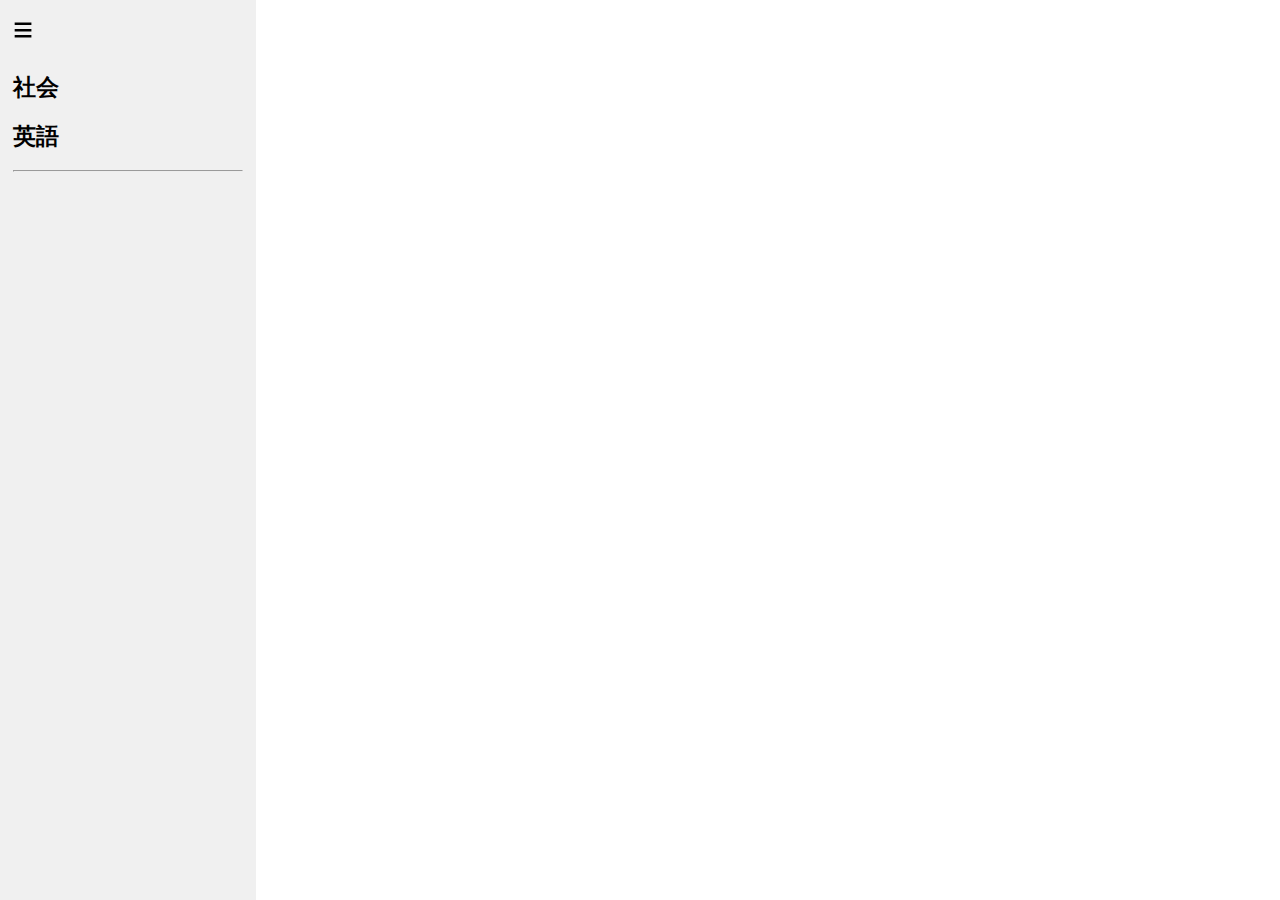
<file: index.html>
<!DOCTYPE html>
<html lang="ja">
<head>
  <meta charset="UTF-8">
  <title>クイズ</title>
  <link rel="apple-touch-icon" href="IMG_6612.jpeg">
  <style>
  * {
    margin: 0;
    padding: 0;
    box-sizing: border-box;
  }
  html, body {
    height: 100%;
    width: 100%;
  }
  body {
    display: flex;
    flex-direction: row;
  }
  #menu-button {
    position: fixed;
    top: 1vh;
    left: 1vw;
    background: none;
    border: none;
    padding: 0;
    font-size: 4vh;
    font-weight: bold;
    z-index: 1000;
    cursor: pointer;
  }
  #header-area {
    width: 20vw;
    min-width: 120px;
    background-color: #f0f0f0;
    padding: 2vh 1vw;
    height: 100vh;
    box-sizing: border-box;
  }
  #header-area h2 {
    cursor: pointer;
    margin: 2vh 0;
    font-size: 2.5vh;
  }
  hr {
    margin-top: 2vh;
  }
    #viewer {
      flex-grow: 1;
      border: none;
      height: 100vh;
      padding-top: 6vh;
      box-sizing: border-box;
    }
  @media (max-width: 600px) {
    #header-area {
      width: 50vw;
    }
    #menu-button {
      font-size: 5vh;
    }
    #header-area h2 {
      font-size: 3vh;
    }
  }
</style>
</head>
<body>
  <div id="menu-button" onclick="toggleHeader()">≡</div>
  <div id="header-area">
    <div style="margin-top: 6vh;">
      <h2 onclick="loadHTML('SocialStudies.html')">社会</h2>
      <h2 onclick="loadHTML('English.html')">英語</h2>
      <hr>
    </div>
  </div>
  <iframe id="viewer" src=""></iframe>
  <script>
    const iframe = document.getElementById("viewer");
    function toggleHeader() {
      const header = document.getElementById('header-area');
      header.style.display = (header.style.display === "none") ? "block" : "none";
    }
    function loadHTML(file) {
      iframe.src = file;
    }
  </script>
</body>
</html>
</file>
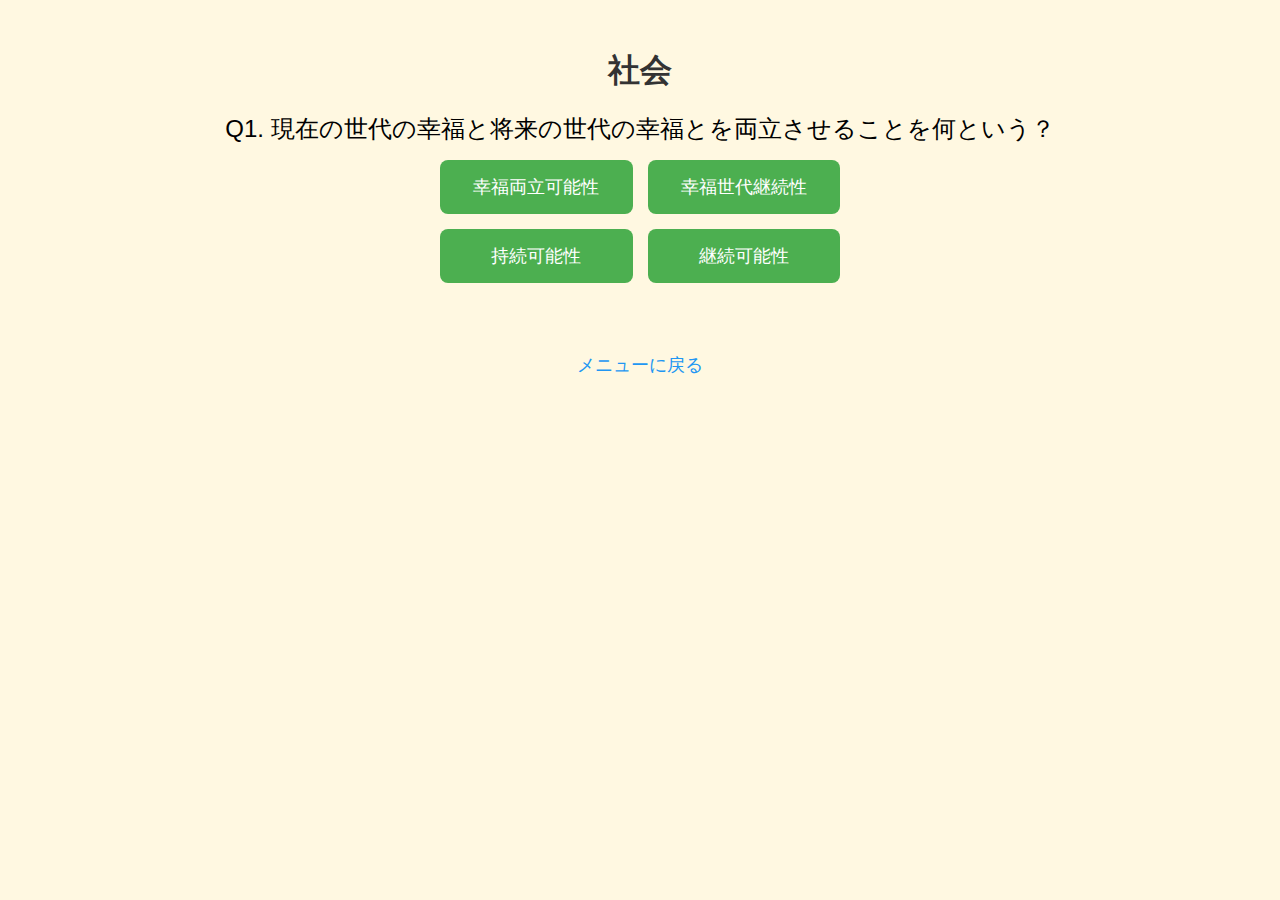
<file: SocialStudies.html>
<!--<!DOCTYPE html>
<html lang="ja">
<head>
    <meta charset="UTF-8">
    <meta name="viewport" content="width=device-width, initial-scale=1.0">
    <title>社会</title>
    <style>
        body {
  font-family: Arial, sans-serif;
  background-color: #f9f9f9;
  display: flex;
  justify-content: center;
  align-items: center;
  min-height: 100vh;
  margin: 0;
}
.container {
  max-width: 800px;
  width: 100%;
  margin: 0 auto;
  text-align: center;
  padding: 50px;
}
.quiz-info {
  font-size: 1.2rem;
  color: white;
  margin-bottom: 20px;
  max-width: 100px;
  margin-left: auto;
  margin-right: auto;
  padding: 5px;
  border: 2px solid #333;
  border-radius: 5px;
  background-color: dimgrey;
}
.quiz-container,
.result-section,
.final-section {
  display: none;
  margin: 20px auto;
}
.question-number {
  font-weight: bold;
  margin-bottom: 10px;
}
.question {
  font-weight: bold;
  margin-bottom: 10px;
  padding: 15px;
  border: 2px solid black;
  border-radius: 10px;
  box-shadow: 0px 0px 8px rgba(0, 0, 0, 0.5);
  background-color: #ffffff;
}
.grid-container {
  display: grid;
  grid-template-columns: 1fr 1fr;
  grid-gap: 10px;
}
.choice {
  padding: 15px;
  background-color: #ffffff;
  text-align: center;
  cursor: pointer;
  border: 2px solid black;
  border-radius: 10px;
  box-shadow: 0px 0px 8px rgba(0, 0, 0, 0.5);
  transition: background-color 0.3s;
}
.choice:hover {
  background-color: #d0d0d0;
}
.result-section {
  padding: 20px;
  border: 2px solid black;
  border-radius: 10px;
  box-shadow: 5px 5px 10px rgba(0, 0, 0, 0.5);
  background-color: #f1f1f1;
}
#answer-result {
  font-size: 2rem;
  margin-bottom: 10px;
}
.correct {
  color: green;
}
.wrong {
  color: red;
}
#next-question {
  margin-top: 20px;
  padding: 10px;
  background-color: #e0e0e0;
  text-align: center;
  cursor: pointer;
  border: 2px solid black;
  border-radius: 10px;
  box-shadow: 0px 0px 8px rgba(0, 0, 0, 0.5);
  transition: background-color 0.3s;
  max-width: 300px;
  margin-left: auto;
  margin-right: auto;
}
#next-question:hover {
  background-color: #d0d0d0;
}
.final-section {
  padding: 20px;
  border: 2px solid black;
  border-radius: 10px;
  box-shadow: 5px 5px 10px rgba(0, 0, 0, 0.5);
  background-color: #f9f9f9;
  margin: 20px auto;
  max-width: 800px;
}
#restart-quiz {
  margin-top: 20px;
  padding: 10px;
  background-color: #e0e0e0;
  text-align: center;
  cursor: pointer;
  border: 2px solid black;
  border-radius: 10px;
  box-shadow: 0px 0px 8px rgba(0, 0, 0, 0.5);
  transition: background-color 0.3s;
  max-width: 300px;
  margin-left: auto;
  margin-right: auto;
}
#restart-quiz:hover {
  background-color: #d0d0d0;
}

    </style>
</head>
<body>
    <div class="container" id="container">
        <div class="quiz-info">
            全 <span id="total-questions"></span> 問
        </div>
        <h1>社会</h1>
        <div class="quiz-container" id="quiz-container">
            <div class="question-number" id="question-number"></div>
            <div class="question" id="question"></div>
            <div class="grid-container" id="choices-container"></div>
        </div>
        <div class="result-section" id="answer-section">
            <h2>回答結果</h2>
            <p id="answer-result"></p>
            <div id="next-question" onclick="nextQuestion()">次の問題へ</div>
        </div>
        <div id="final-result" class="final-section">
            <h2>最終結果</h2>
            <p id="score"></p>
            <div id="restart-quiz" onclick="restartQuiz()">もう一度遊ぶ</div>
        </div>
    </div>
    <script>
        const quizData = [
  {
    question: "16世紀から18世紀までの欧米諸国は，アジアの大国に対して，人口や国力では？",
    choices: [
      { text: "優れていた．" },
      { text: "劣っていた．" },
    ],
    correct: 1,
  },
  {
    question: "人口や国力では劣っていた欧米諸国がアジアの大国も支配させることができるようになったのはなぜ？",
    choices: [
      { text: "宗教家が多く，その宗教による国の団結力が高かったため．" },
      { text: "国権力者が，アジアの人々を人質として拉致したため．" },
      { text: "産業革命で，軍事や工業の優れた技術を手に入れたため．" },
      { text: "この頃のアジアは各地で内戦が起こり，国内の結束が緩くなっていたため．" },
    ],
    correct: 2,
  },
  {
    question: "18世紀の清が欧米との貿易をするために唯一開いた港はどこ？",
    choices: [
      { text: "旅順" },
      { text: "広州" },
      { text: "香港" },
      { text: "上海" },
    ],
    correct: 1,
  },
  {
    question: "この頃，イギリスが他国から多く輸入していたものは？",
    choices: [
      { text: "茶，陶磁器，絹" },
      { text: "鉄鉱石，石油" },
      { text: "香辛料，米，綿" },
      { text: "銀，工業製品，アヘン" },
    ],
    correct: 0,
  },
  {
    question: "同時期，清がイギリスに輸出していたものは？",
    choices: [
      { text: "金，銀" },
      { text: "石油，綿" },
      { text: "文書，鉱石" },
      { text: "茶，絹" },
    ],
    correct: 3,
  },
  {
    question: "イギリスが輸入しているものと，清が輸出しているものの関係により，イギリスは？",
    choices: [
      { text: "赤字になった．" },
      { text: "黒字になった．" },
    ],
    correct: 0,
  },
  {
    question: "イギリスは，清が輸出している茶や絹を他国から大量に輸入していて赤字になったため，どのようにした？",
    choices: [
      { text: "インドから綿織物を輸入し，国内でアヘンを栽培して清に売り，銀や金などの金属を買うようにした．" },
      { text: "綿織物をインドに輸出し，インドでアヘンを栽培させて清に売り，中国製品を買うようにした．" },
    ],
    correct: 1,
  },
  {
    question: "イギリスが，綿織物をインドに輸出し，インドでアヘンを栽培させて清に売り，中国製品を買うようにした．この貿易は何？",
    choices: [
      { text: "三角貿易" },
      { text: "三国貿易" },
      { text: "英印清貿易" },
      { text: "ヨーロッパ-アジア貿易" },
    ],
    correct: 0,
  },
  {
    question: "清がアヘンを厳しく取り締まったためにイギリスが1840年に起こした戦争は？",
    choices: [
      { text: "英清戦争" },
      { text: "西南戦争" },
      { text: "アヘン戦争" },
      { text: "英清アヘン戦争" },
    ],
    correct: 2,
  },
  {
    question: "アヘン戦争に勝利したのは？",
    choices: [
      { text: "清" },
      { text: "イギリス" },
    ],
    correct: 1,
  },
  {
    question: "アヘン戦争に勝利したイギリスが，1842年に敗北国の清と結んだ講和条約は？",
    choices: [
      { text: "北京条約" },
      { text: "南京条約" },
      { text: "南西条約" },
      { text: "天津条約" },
    ],
    correct: 1,
  },
  {
    question: "南京条約の内容は？",
    choices: [
      { text: "北京・南京の2港を開く，上海はイギリスのものとする" },
      { text: "清に罰金2億ドルを課す，清には関税自主権を与えないものとする" },
      { text: "清でイギリス人が起こした事件はイギリスの法律によって罰するものとする" },
      { text: "上海などの5港を開く，清に罰金を課す，香港はイギリスのものとする" },
    ],
    correct: 3,
  },
  {
    question: "南京条約を結んだ翌年，イギリスと清とが結んだ不平等条約の内容は？",
    choices: [
      { text: "清に関税自主権がなく，イギリスに領事裁判権を認めさせる" },
      { text: "清に関税自主権がなく，清の代表はイギリスで定めた者しか認めない" },
      { text: "イギリスに領事裁判権を認め，貿易をする際は，より一層高価なものに変更する" },
      { text: "イギリスに関税自主権がなく，清に領事裁判権を認めさせる" },
    ],
    correct: 0,
  },
  {
    question: "不平等条約が結ばれた後，アヘン戦争後の社会不安と，清が賠償金のために貸した重税のために，清の各地で起こった乱は？",
    choices: [
      { text: "アヘン反抗の乱" },
      { text: "大西地獄の乱" },
      { text: "清内批英の乱" },
      { text: "太平天国の乱" },
    ],
    correct: 3,
  },
  {
    question: "太平天国の乱が起こっている中，イギリスはフランスと共に再び清を攻めて認めさせたのは？",
    choices: [
      { text: "貿易のいっそうの自由化やキリスト教の布教" },
      { text: "清の生産を管理する権利や南京条約で開かせた5港の植民地化" },
    ],
    correct: 0,
  },
  {
    question: "戦争と征服によってイギリスの支配地が内陸に広がったことによってイギリスの安い綿織物が大量に流入して伝統的なインドの綿織物業は打撃を受け，イギリスはインドから税を取ったため1857年に，インド内にあるイギリスの支配地各地で起こった，インド人兵士のイギリス人上官に対する反乱は？",
    choices: [
      { text: "対イギリス反乱" },
      { text: "インド大反乱" },
      { text: "ムガル帝国大反乱" },
      { text: "ムガル反乱" },
    ],
    correct: 1,
  },
  {
    question: "インド大反乱を鎮圧したイギリスは，ムガル皇帝を退位させてイギリス国王を皇帝とした，世界に広がる植民地支配の拠点とした国は？",
    choices: [
      { text: "インド帝国" },
      { text: "インドシナ公国" },
      { text: "南インド共和国" },
      { text: "インド皇国" },
    ],
    correct: 0,
  },
  {
    question: "イギリスから独立したアメリカはアヘン戦争後に中国との関わりを強め，東アジアとの貿易を望むようになり，また，鯨油を採るために太平洋で捕鯨を盛んに行っていたため，アメリカは，日本を開国させて太平洋を横断する貿易船や捕鯨船の寄港地とするために派遣した東インド艦隊司令長官の名前は？",
    choices: [
      { text: "ヘンリー・キャベンディッシュ" },
      { text: "ジャン・ジャック．ルソー" },
      { text: "マシュー・ペリー" },
      { text: "ウィリアム・トムソン" },
    ],
    correct: 2,
  },
  {
    question: "1853年，ペリーは4隻の軍艦を率いて神奈川県のどこに来航した？",
    choices: [
      { text: "浦賀" },
      { text: "横浜" },
      { text: "平塚" },
      { text: "伊勢原" },
    ],
    correct: 0,
  },
  {
    question: "1854年に再び来航したペリーの軍事的な圧力を前に，幕府が結んだ条約は？",
    choices: [
      { text: "日米修好通商条約" },
      { text: "日米和親条約" },
      { text: "日米通商条約" },
      { text: "日米交和条約" },
    ],
    correct: 1,
  },
  {
    question: "日米和親条約によって開港したのはどことどこ？",
    choices: [
      { text: "下関と長崎" },
      { text: "神戸と横浜" },
      { text: "下田と函館" },
      { text: "甲府と上越" },
    ],
    correct: 2,
  },
  {
    question: "日米和親条約の内容として認められたのは？",
    choices: [
      { text: "アメリカの領事を下田に置くこと，アメリカ船に食料や水，石炭などを供給すること" },
      { text: "アメリカの領事を函館に置くこと，日本に来航してきたアメリカ船の修理，改良をすること" },
    ],
    correct: 0,
  },
  {
    question: "日米和親条約を結んだことによって日本はどうなった？",
    choices: [
      { text: "鎖国した．" },
      { text: "閉国した．" },
      { text: "植民地化した．" },
      { text: "開国した．" },
    ],
    correct: 3,
  },
];
let currentQuiz = quizData;
let currentQuestion = 0;
let score = 0;
const totalQuestions = quizData.length;
document.getElementById("total-questions").textContent = totalQuestions;
function initQuiz() {
  currentQuestion = 0;
  score = 0;
  loadQuestion();
}
function loadQuestion() {
  document.getElementById("quiz-container").style.display = "block";
  document.getElementById("answer-section").style.display = "none";
  document.getElementById("final-result").style.display = "none";
  document.getElementById("question-number").textContent = `第 ${
    currentQuestion + 1
  } 問`;
  const questionData = currentQuiz[currentQuestion];
  document.getElementById("question").textContent = questionData.question;
  const choicesContainer = document.getElementById("choices-container");
  choicesContainer.innerHTML = "";
  questionData.choices.forEach((choice, index) => {
    const choiceDiv = document.createElement("div");
    choiceDiv.classList.add("choice");
    choiceDiv.textContent = `${index + 1}. ${choice.text}`;
    choiceDiv.onclick = () => checkAnswer(index, questionData);
    choicesContainer.appendChild(choiceDiv);
  });
}
function checkAnswer(selected, questionData) {
  document.getElementById("quiz-container").style.display = "none";
  document.getElementById("answer-section").style.display = "block";
  const resultText = document.getElementById("answer-result");
  const choicesContainer = document.getElementById("choices-container");
  choicesContainer.innerHTML = "";
  if (selected === questionData.correct) {
    resultText.innerHTML = "<span class='correct'>正解</span>";
    score++;
  } else {
    resultText.innerHTML = "<span class='wrong'>不正解</span>";
  }
  if (currentQuestion === currentQuiz.length - 1) {
    document.getElementById("next-question").textContent = "結果を見る";
  } else {
    document.getElementById("next-question").textContent = "次の問題へ";
  }
}
function nextQuestion() {
  currentQuestion++;
  if (currentQuestion < currentQuiz.length) {
    loadQuestion();
    document.getElementById("container").scrollIntoView({ behavior: "smooth" });
  } else {
    showResult();
  }
}
function showResult() {
  document.getElementById("answer-section").style.display = "none";
  document.getElementById("final-result").style.display = "block";

  const percentage = (score / currentQuiz.length) * 100;
  document.getElementById("score").textContent = `正解数: ${score}/${
    currentQuiz.length
  } (${percentage.toFixed(quizData.length)}%)`;
}
function restartQuiz() {
  currentQuestion = 0;
  score = 0;
  initQuiz();
}
initQuiz();
    </script>
</body>
</html>-->

<!--
<!DOCTYPE html>
<html lang="ja">
<head>
  <meta charset="UTF-8">
  <title>社会クイズ</title>
  <meta name="viewport" content="width=device-width, initial-scale=1">
  <style>
    body {
      font-family: "Hiragino Kaku Gothic ProN", sans-serif;
      background-color: #fff8e1;
      text-align: center;
      padding: 20px;
    }
    h1 {
      color: #333;
      margin-bottom: 30px;
    }
    .question {
      font-size: 24px;
      margin-bottom: 20px;
    }
    button {
      display: block;
      margin: 10px auto;
      padding: 10px 20px;
      font-size: 18px;
      border: none;
      border-radius: 8px;
      background-color: #4CAF50;
      color: white;
      cursor: pointer;
      transition: background-color 0.2s;
    }
    button:hover {
      background-color: #45a049;
    }
    .result {
      margin-top: 20px;
      font-size: 22px;
      font-weight: bold;
    }
    a.back {
      display: inline-block;
      margin-top: 40px;
      text-decoration: none;
      font-size: 18px;
      color: #2196F3;
    }
  </style>
</head>
<body>
  <h1>社会クイズ</h1>
  <div class="question" id="question">問題を読み込み中...</div>
  <div id="choices"></div>
  <div class="result" id="result"></div>
  <a class="back" href="index.html">← メニューに戻る</a>

  <script>
    // 問題データ（ローカルで完結）
    const quiz = [
      {
        question: "日本の首都はどこ？",
        choices: ["大阪", "東京", "京都", "札幌"],
        answer: "東京"
      },
      {
        question: "日本で一番長い川は？",
        choices: ["信濃川", "利根川", "木曽川", "石狩川"],
        answer: "信濃川"
      },
      {
        question: "日本で一番高い山は？",
        choices: ["北岳", "立山", "富士山", "穂高岳"],
        answer: "富士山"
      }
    ];

    let current = 0;
    const questionEl = document.getElementById("question");
    const choicesEl = document.getElementById("choices");
    const resultEl = document.getElementById("result");

    function showQuestion() {
      const q = quiz[current];
      questionEl.textContent = q.question;
      choicesEl.innerHTML = "";

      q.choices.forEach(choice => {
        const btn = document.createElement("button");
        btn.textContent = choice;
        btn.onclick = () => checkAnswer(choice);
        choicesEl.appendChild(btn);
      });
    }

    function checkAnswer(choice) {
      const correct = quiz[current].answer;
      if (choice === correct) {
        resultEl.textContent = "正解！🎉";
        resultEl.style.color = "green";
      } else {
        resultEl.textContent = "不正解… 正解は「" + correct + "」";
        resultEl.style.color = "red";
      }

      current++;
      if (current < quiz.length) {
        setTimeout(() => {
          resultEl.textContent = "";
          showQuestion();
        }, 1500);
      } else {
        setTimeout(() => {
          questionEl.textContent = "全問終了！お疲れさま！";
          choicesEl.innerHTML = "";
          resultEl.textContent = "";
        }, 1500);
      }
    }

    showQuestion();
  </script>
</body>
</html>-->

<!DOCTYPE html>
<html lang="ja">
<head>
  <meta charset="UTF-8">
  <title>社会</title>
  <meta name="viewport" content="width=device-width, initial-scale=1">
  <style>
    body {
      font-family: "Hiragino Kaku Gothic ProN", sans-serif;
      background-color: #fff8e1;
      text-align: center;
      padding: 20px;
    }
    h1 {
      color: #333;
      margin-bottom: 20px;
    }
    .question {
      font-size: 24px;
      margin-bottom: 15px;
    }
    .image-container img {
      width: 80%;
      max-width: 400px;
      border-radius: 10px;
      margin-bottom: 20px;
      box-shadow: 0 4px 8px rgba(0,0,0,0.2);
    }

    /* 2×2グリッド配置 */
    .choices {
      display: grid;
      grid-template-columns: repeat(2, 1fr);
      gap: 15px;
      max-width: 400px;
      margin: 0 auto;
    }

    button {
      padding: 15px;
      font-size: 18px;
      border: none;
      border-radius: 8px;
      background-color: #4CAF50;
      color: white;
      cursor: pointer;
      transition: background-color 0.2s;
      width: 100%;
    }
    button:hover {
      background-color: #45a049;
    }

    .result {
      margin-top: 20px;
      font-size: 22px;
      font-weight: bold;
    }

    .score {
      font-size: 26px;
      margin-top: 30px;
      font-weight: bold;
      color: #333;
    }

    a.back {
      display: inline-block;
      margin-top: 40px;
      text-decoration: none;
      font-size: 18px;
      color: #2196F3;
    }

    .popup {
      position: fixed;
      top: 50%;
      left: 50%;
      transform: translate(-50%, -50%) scale(0.5);
      font-size: 120px;
      opacity: 0;
      z-index: 9999;
      pointer-events: none;
      animation: popupAnim 0.8s ease-out forwards;
      text-shadow: 0 0 20px rgba(0,0,0,0.3);
    }

    .popup.correct {
      color: red;
    }

    .popup.wrong {
      color: #2196F3;
    }

    @keyframes popupAnim {
      0% { opacity: 0; transform: translate(-50%, -50%) scale(0.5); }
      40% { opacity: 1; transform: translate(-50%, -50%) scale(1.2); }
      70% { transform: translate(-50%, -50%) scale(1); }
      100% { opacity: 0; transform: translate(-50%, -50%) scale(0.8); }
    }
  </style>
</head>
<body>
  <h1>社会</h1>
  <div class="question" id="question">問題を読み込み中...</div>
  <div class="image-container" id="image-container"></div>
  <div class="choices" id="choices"></div>
  <div class="result" id="result"></div>
  <div class="score" id="score"></div>
  <a class="back" href="index.html">メニューに戻る</a>

  <script>
    const quiz = [
      {
        question: "現在の世代の幸福と将来の世代の幸福とを両立させることを何という？",
        choices: ["幸福両立可能性", "幸福世代継続性", "持続可能性", "継続可能性"],
        answer: "持続可能性"
      },
      {
        question: "2011年に発生した東日本を中心とする大地震は？",
        image: "higashinihondaishinsai.jpeg",
        choices: ["関東大地震", "東日本大地震", "阪神・淡路大震災", "東日本大震災"],
        answer: "東日本大震災"
      },
      {
        question: "東日本大震災によって多くの課題が明確となった，今の我々が目指す社会は？",
        choices: ["持続可能な社会", "防災的な社会", "再生可能な社会", "守国的な社会"],
        answer: "持続可能な社会"
      },
        {
            question: "一人一人が社会貢献のため，積極的に行動することを何という？",
            choices: ["社会参加", "社会参画", "貢献社会", "積極性貢献社会"],
            answer: "社会参画"
        },
        {
            question: "社会の動向の影響を受けざるを得ない人々のことを何と呼ぶ？",
            choices: ["被響者", "影響者", "当事者", "受響者"],
            answer: "当事者"
        },
        {
            question: "人や物，お金や情報などの移動が，国境をこえて地球規模に広がっていくことを何という？",
            choices: ["情報化", "グローバル化", "テクノロジー化", "世界統一化"],
            answer: "グローバル化"
        },
        {
            question: "グローバル化によって起こる現象は？",
            choices: ["世界の分割化", "世界の砂漠化", "世界の少子化", "世界の一体化"],
            answer: "世界の一体化",
        },
        {
            question: "自国の商品と輸入した商品との間や異なる国から輸入した商品の間で，より良い商品をより安く提供し，より多く売り上げようとすることを何という？", 
            choices: ["貿易競争", "安価高質化", "国際競争", "貿易向上化"],
            answer: "国際競争"
        },
        {
            question: "それぞれの国が競争力の強い産業に力を入れ，競争力の弱い産業については他国に頼るという仕組みを何という？",
            choices: ["国際分業", "競争分業", "国際競争", "他国分業"],
            answer: "国際分業"
        },
        {
            question: "国際分業のデメリットは？",
            choices: ["産業が分割されることで各国からの輸入頻度が増え，生産に集中できなくなる", "自国の商品だけでは生活が成り立たなくなり，各国が互いに依存する状態になる"],
            answer: "自国の商品だけでは生活が成り立たなくなり，各国が互いに依存する状態になる"
        },
        {
            question: "各国で協力し合うことを何と呼ぶ？",
            choices: ["国際協力", "国際協定", "国際会議", "国際連携"],
            answer: "国際協力"
        },
        {
            question: "病気などが世界的に流行することを何と呼ぶ？",
            choices: ["パラドックス", "インフレーション", "パンデミック", "インフラ"],
            answer: "パンデミック"
        },
        {
            question: "国内外で生活による不平等や格差など，一国だけでは解決し得ない国際的な課題を，各国が協力して解決していこうとする取り組みは？",
            image: "SDGs.png",
            choices: ["持続可能な社会目標", "SDGS", "持続可能な生活目標", "SDGs"],
            answer: "SDGs"
        },
        {
            question: "SDGsには，いくつの目標があるか？",
            choices: ["12", "15", "19", "17"],
            answer: "17"
        },
        {
            question: "情報通信技術をアルファベット3文字でどう書く？",
            choices: ["ICT", "GCD", "PKO", "IoT"],
            answer: "ICT"
        },
        {
            question: "人工知能をアルファベット2文字でどう書く？",
            choices: ["LR", "FW", "IT", "AI"],
            answer: "AI"
        },
        {
            question: "情報の活用が私たちの生活を便利にしたり，防災に役立ったりすることで，社会の中で情報が果たす役割が大きくなることを何という？",
            choices: ["情報リテラシー", "情報の共有化", "情報化", "IT化"],
            answer: "情報化"
        },
        {
            question: "「モノのインターネット」をアルファベット3文字でどう書く？",
            choices: ["WHO", "GHQ", "IoT", "ICT"],
            answer: "IoT"
        },
        {
            question: "情報を正しく活用する力を何と呼ぶ？",
            choices: ["正常化", "情報リテラシー", "情報活用力", "IT活用力"],
            answer: "情報リテラシー"
        },
        {
            question: "情報リテラシーのうち，メディアを批判的に読み取る力を何と呼ぶ？",
            choices: ["アンチ", "マスメディア読解力", "批判的考察力", "メディアリテラシー"],
            answer: "メディアリテラシー"
        }
    ];

    let current = 0;
    let score = 0;

    const questionEl = document.getElementById("question");
    const imageEl = document.getElementById("image-container");
    const choicesEl = document.getElementById("choices");
    const resultEl = document.getElementById("result");
    const scoreEl = document.getElementById("score");

    function showQuestion() {
      const q = quiz[current];
      questionEl.textContent = `Q${current + 1}. ${q.question}`;
      resultEl.textContent = "";
      scoreEl.textContent = "";

      imageEl.innerHTML = q.image ? `<img src="${q.image}" alt="問題画像">` : "";

      choicesEl.innerHTML = "";
      q.choices.forEach(choice => {
        const btn = document.createElement("button");
        btn.textContent = choice;
        btn.onclick = () => checkAnswer(choice);
        choicesEl.appendChild(btn);
      });
    }

    function showPopup(isCorrect) {
      const popup = document.createElement("div");
      popup.className = `popup ${isCorrect ? "correct" : "wrong"}`;
      popup.textContent = isCorrect ? "⭕️" : "❌";
      document.body.appendChild(popup);
      setTimeout(() => popup.remove(), 800);
    }

    function checkAnswer(choice) {
      const correct = quiz[current].answer;
      const isCorrect = choice === correct;
        showPopup(isCorrect);
      if (isCorrect) {
        //resultEl.textContent = "正解！🎉";
        //resultEl.style.color = "green";
        score++;
      } 
      /*else {
        resultEl.textContent = `不正解… 正解は「${correct}」`;
        resultEl.style.color = "red";
      }*/

      current++;
      if (current < quiz.length) {
        setTimeout(showQuestion, 1500);
      } else {
        setTimeout(showScore, 1500);
      }
    }

    function showScore() {
      questionEl.textContent = "全問終了！";
      imageEl.innerHTML = "";
      choicesEl.innerHTML = "";
      resultEl.textContent = "";
      scoreEl.textContent = `あなたのスコア：${score} / ${quiz.length} 点`;
    }

    showQuestion();
  </script>
</body>
</html>
</file>
